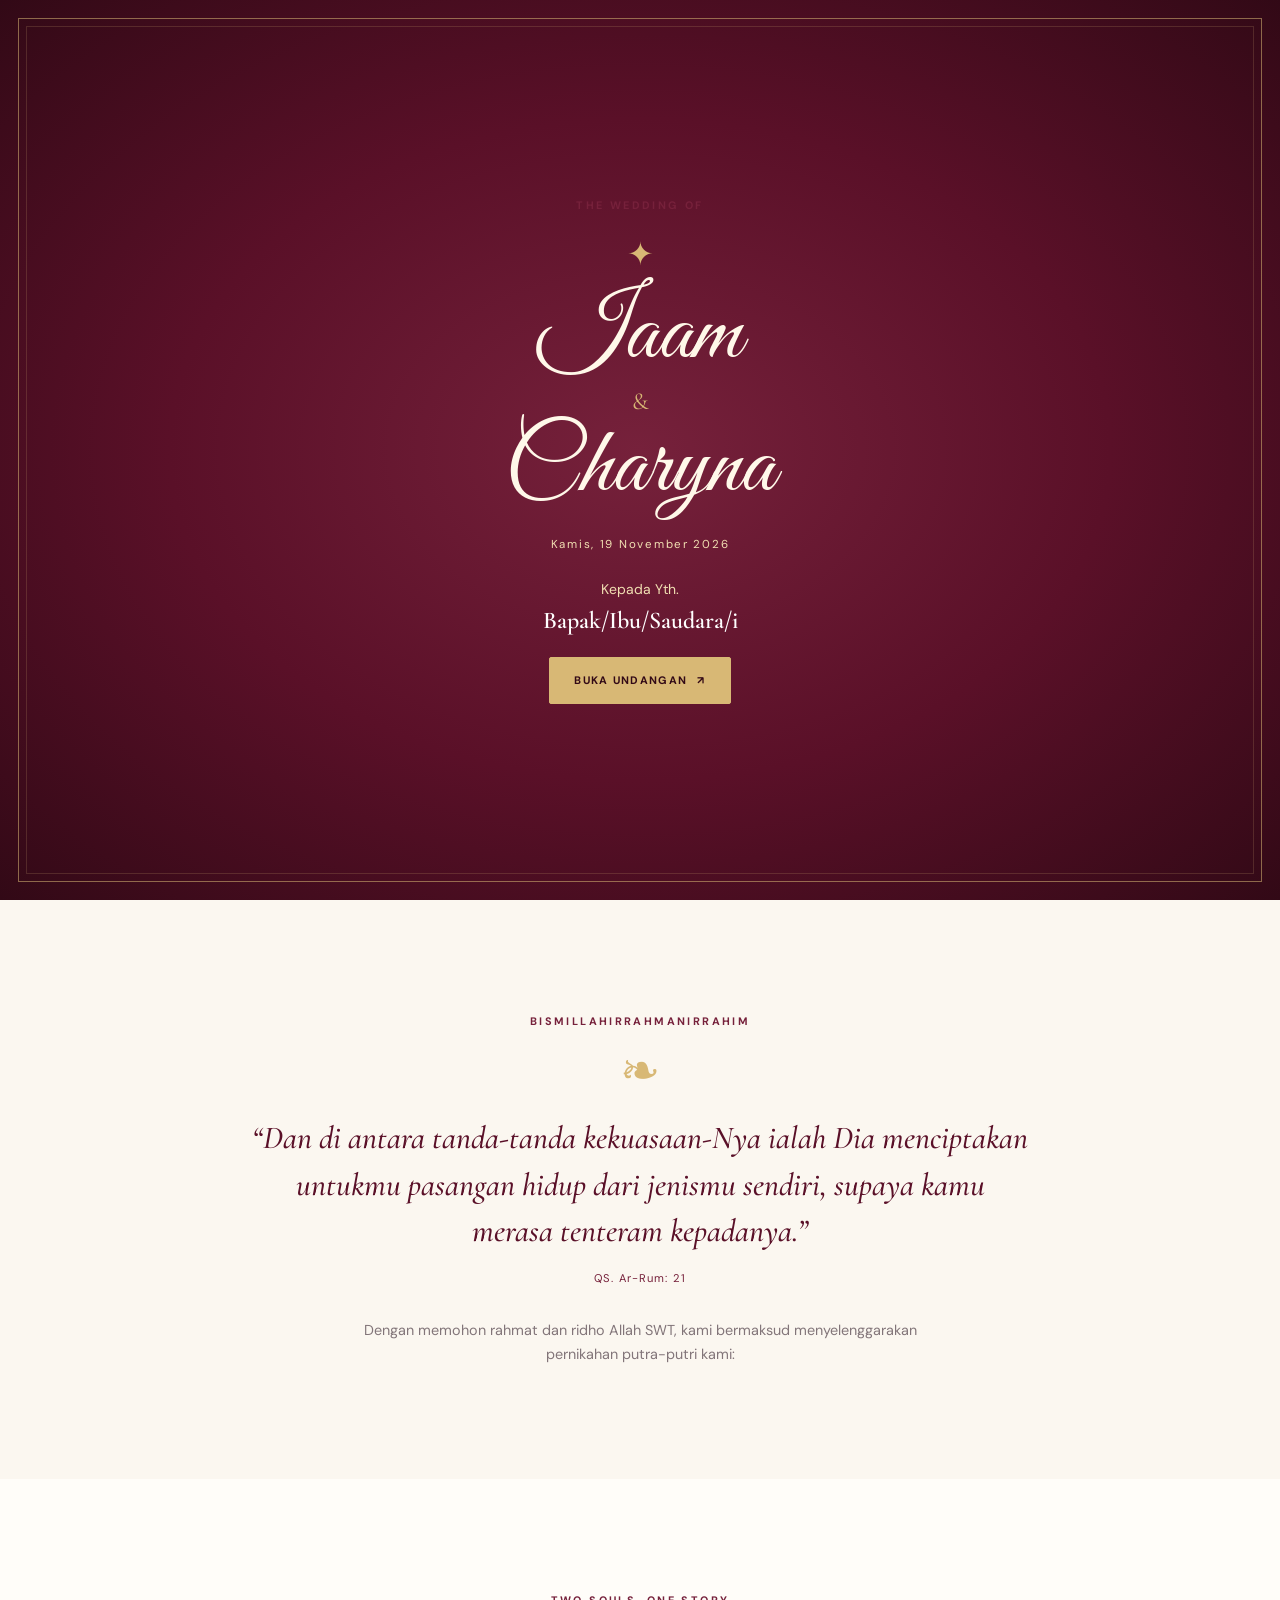
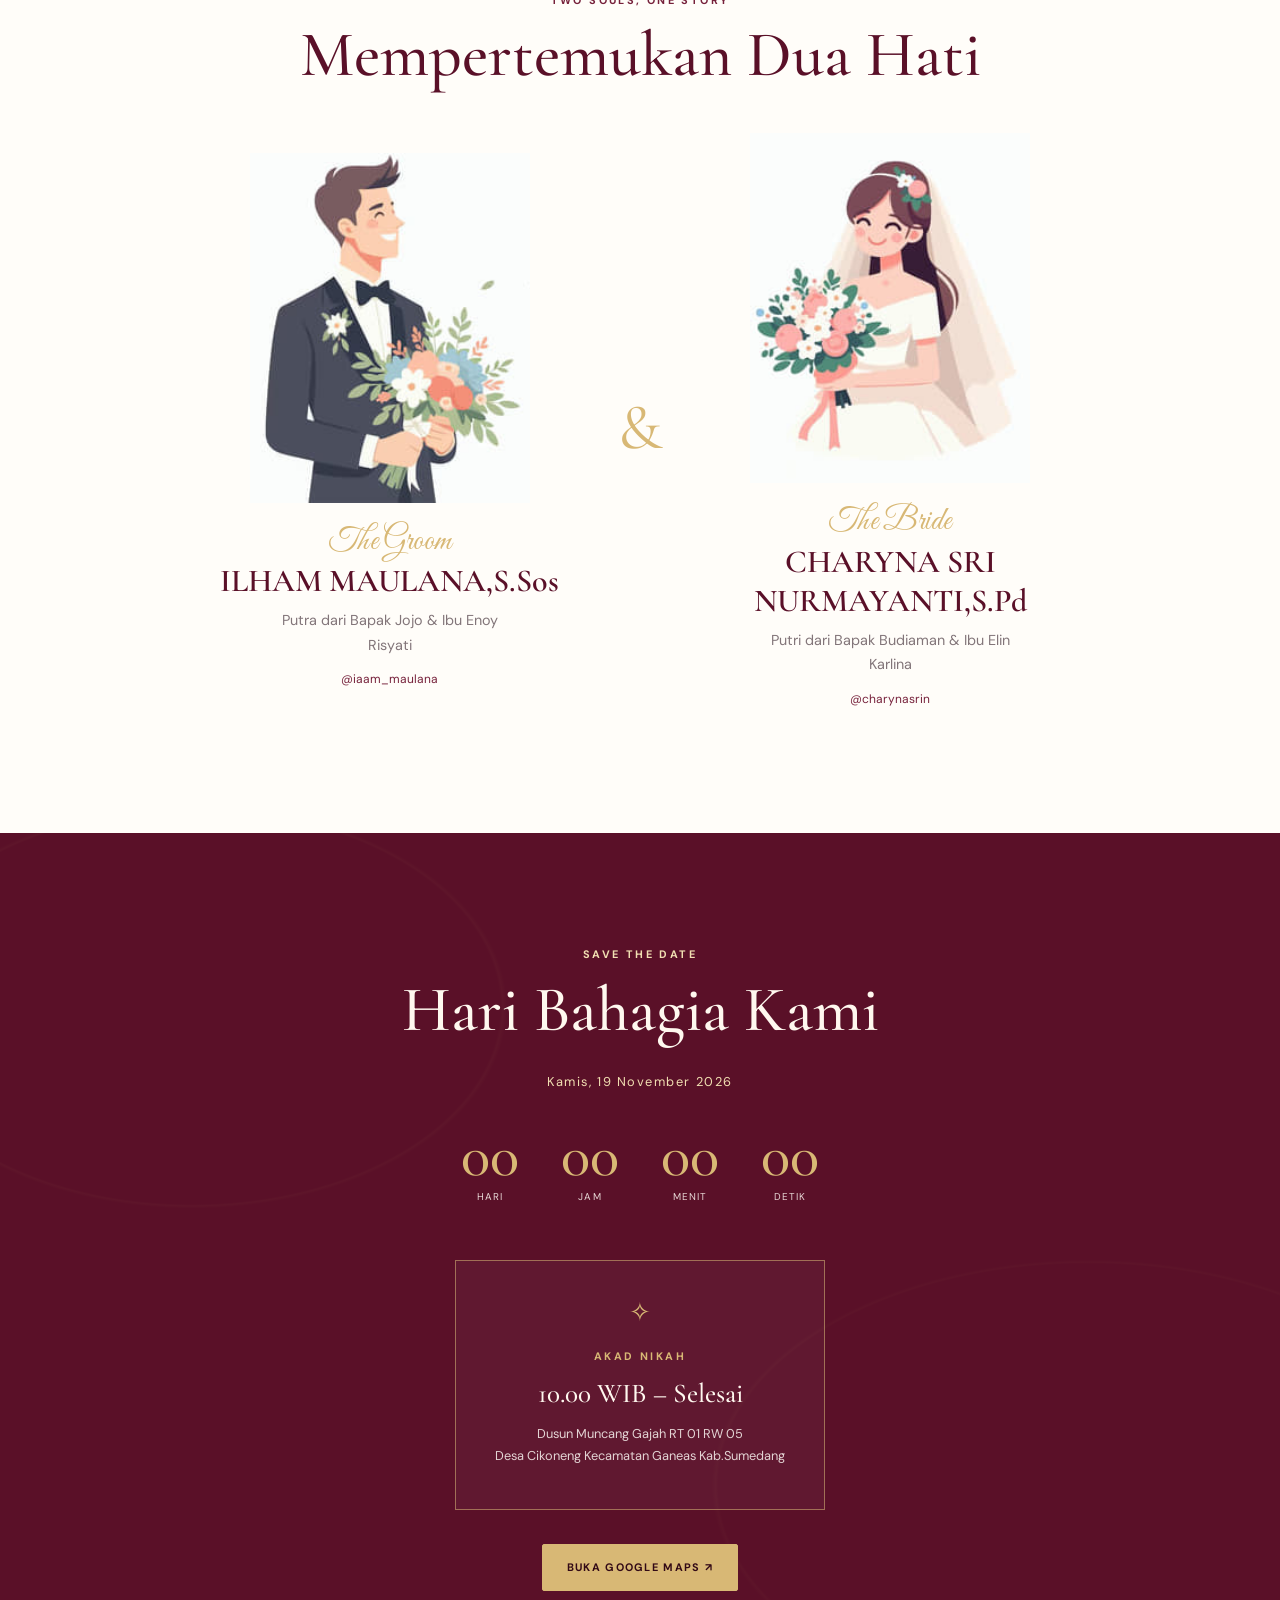
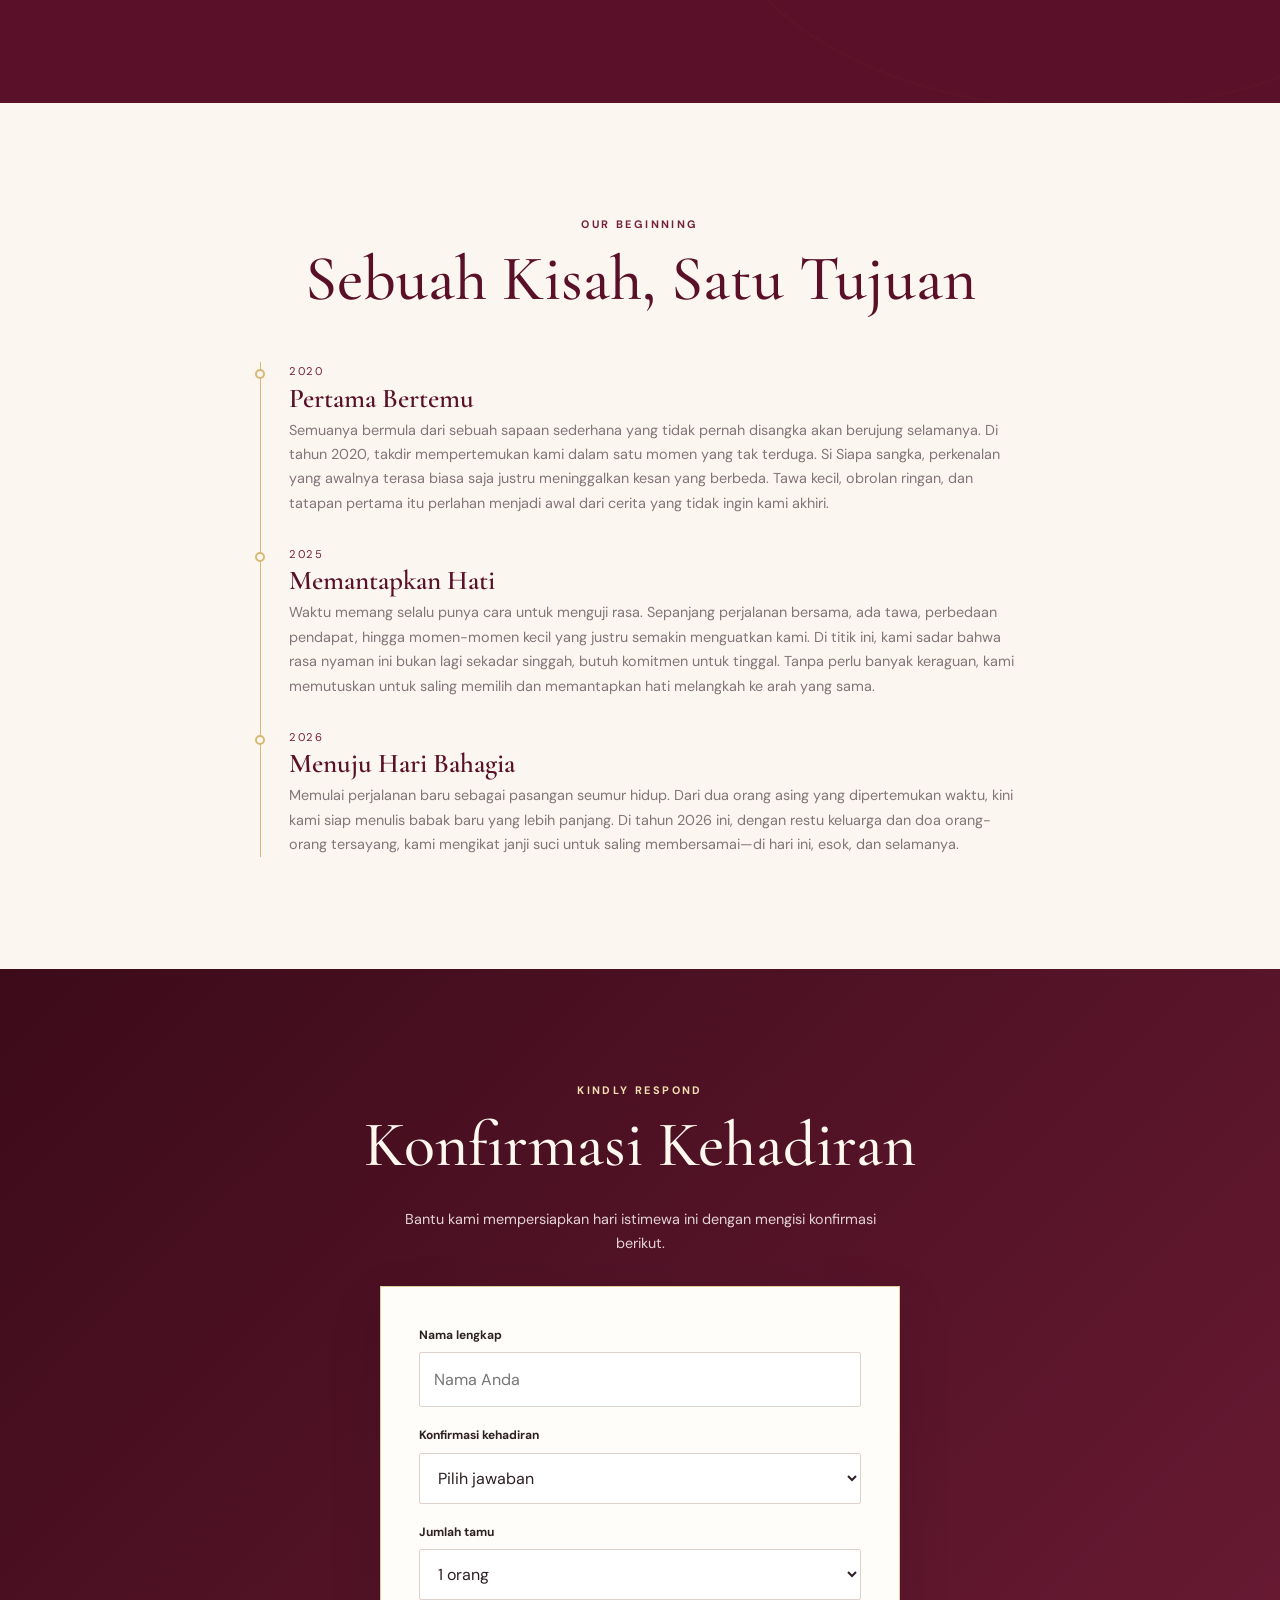
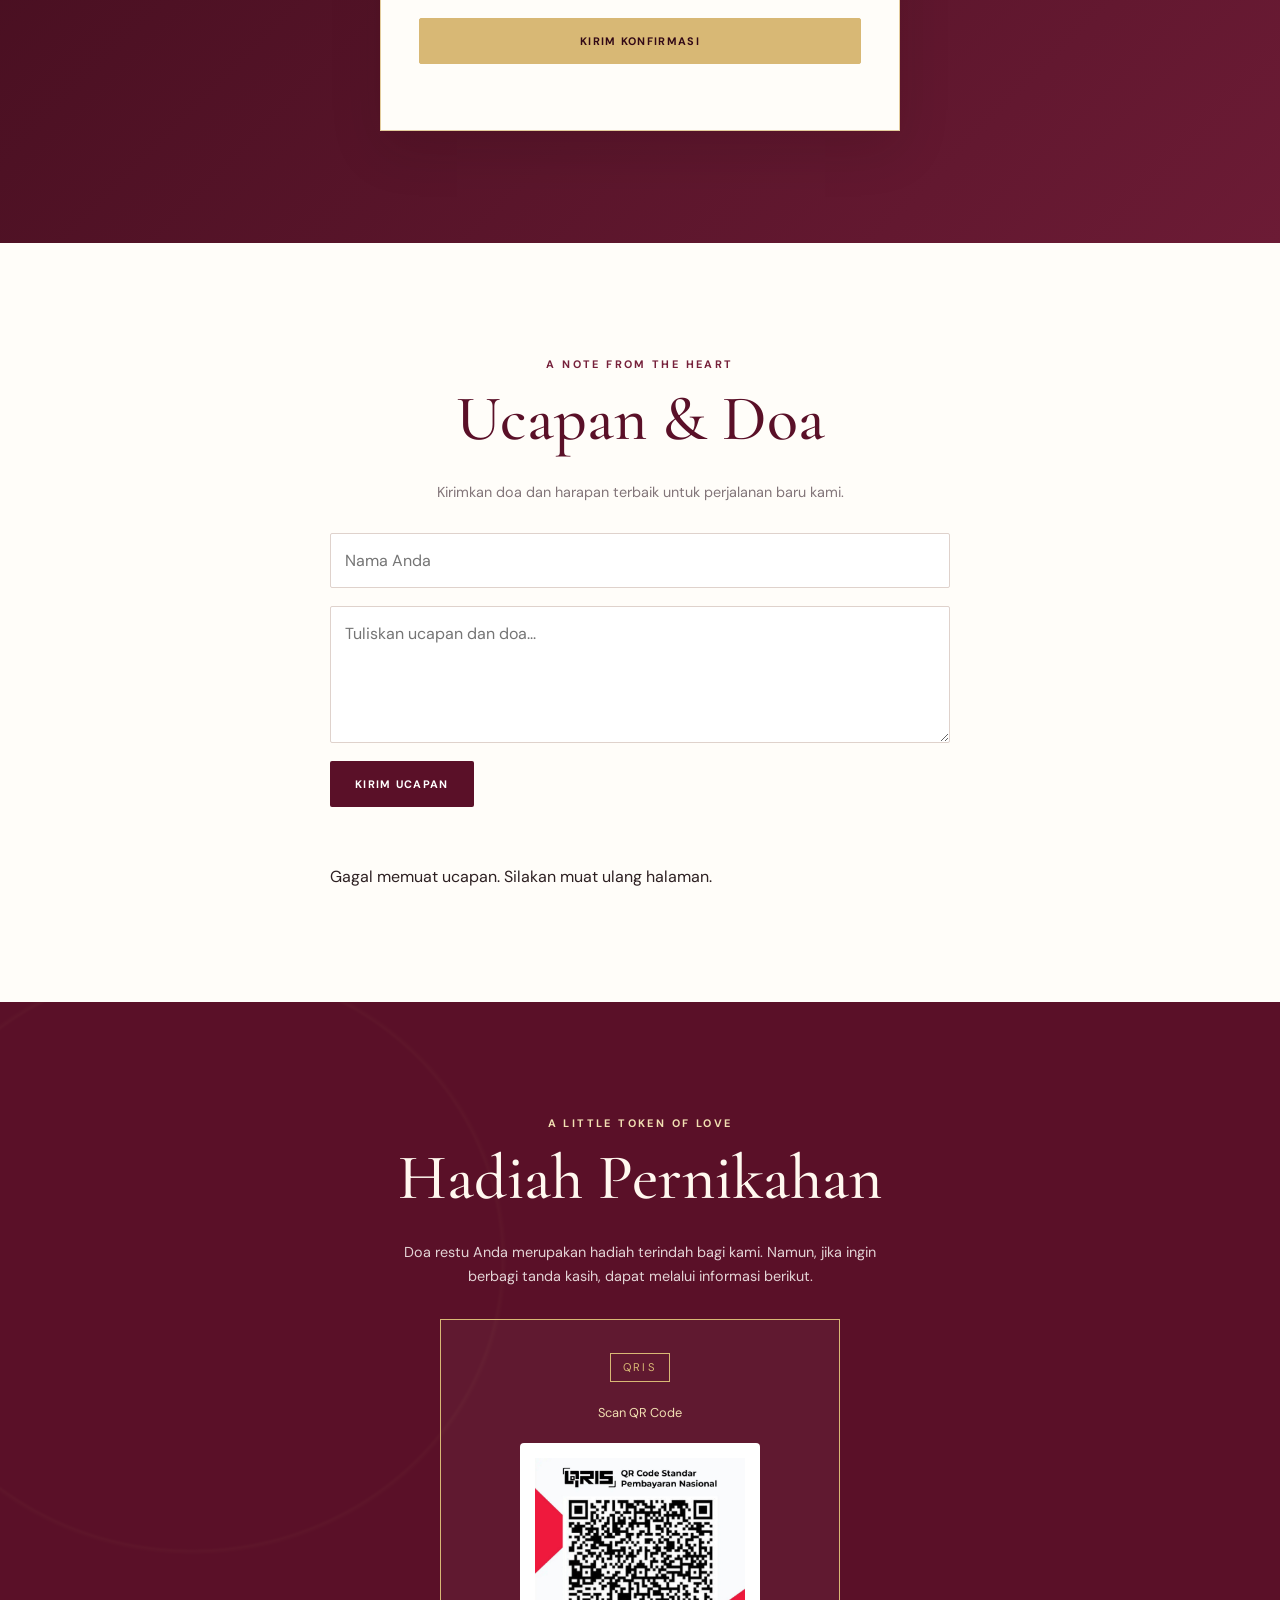
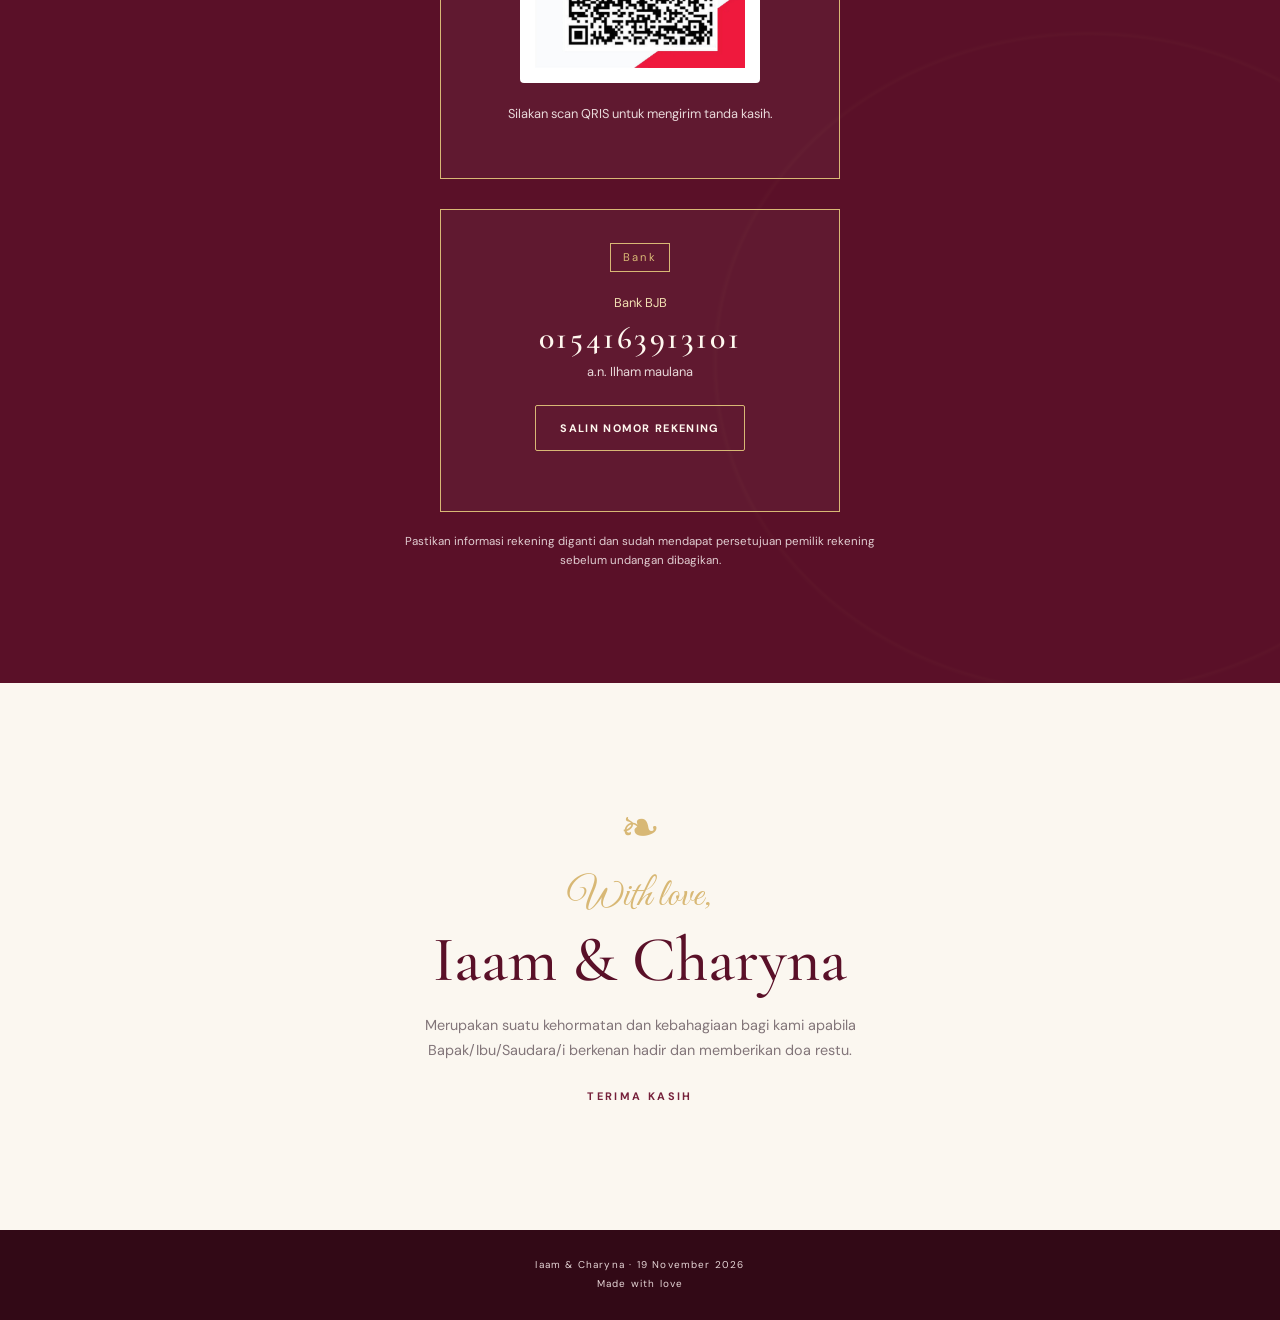
<file: index.html>
<!DOCTYPE html>
<html lang="id">
<head>
  <meta charset="UTF-8">
  <meta name="viewport" content="width=device-width, initial-scale=1.0">
  <meta name="theme-color" content="#5a1028">
  <title>Undangan Pernikahan | Iaam &amp; Charyna</title>
  <meta name="description" content="Undangan pernikahan Iaam dan Charyna. Dengan penuh kebahagiaan, kami mengundang Anda untuk hadir.">
  <link rel="preconnect" href="https://fonts.googleapis.com">
  <link rel="preconnect" href="https://fonts.gstatic.com" crossorigin>
  <link href="https://fonts.googleapis.com/css2?family=Cormorant+Garamond:wght@400;500;600;700&family=DM+Sans:wght@400;500;600;700&family=Great+Vibes&display=swap" rel="stylesheet">
  <link rel="stylesheet" href="style.css">
</head>
<body>
  <div class="intro" id="intro">
    <div class="intro-frame">
      <p class="eyebrow">THE WEDDING OF</p>
      <div class="intro-flourish" aria-hidden="true">✦</div>
      <h1><span>Iaam</span><i>&amp;</i><span>Charyna</span></h1>
      <p class="intro-date">Kamis, 19 November 2026</p>
      <div class="guest-recipient">
      <p>Kepada Yth.</p>
  <h2 id="namaTamu">Bapak/Ibu/Saudara/i</h2>
</div>

<button class="button button-gold" id="openInvitation">
  Buka Undangan <span aria-hidden="true">↗</span>
</button>
    </div>
  </div>

  <header class="hero" id="home">
    <div class="hero-shade"></div>
    <nav class="top-nav">
      <a class="monogram" href="#home" aria-label="Kembali ke atas">I<span>&amp;</span>C</a>
      <button class="music-button" id="musicToggle" aria-label="Putar musik" title="Putar atau jeda musik">♫ <span id="musicLabel">Putar Musik</span></button>
    </nav>
    <div class="hero-content">
      <p class="eyebrow light">A CELEBRATION OF LOVE</p>
      <p class="script hero-intro">The Wedding Of</p>
      <h1>Iaam <span>&amp;</span> Charyna</h1>
      <div class="gold-line"></div>
      <p class="hero-date">Kamis, 19 November 2026</p>
      <a class="button button-outline" href="#details">Lihat Undangan <span aria-hidden="true">↓</span></a>
    </div>
    <div class="hero-bottom">DENGAN CINTA, KAMI MENGUNDANG ANDA</div>
  </header>

  <main>
    <section class="quote-section section-pad">
      <p class="eyebrow">BISMILLAHIRRAHMANIRRAHIM</p>
      <div class="ornament">❧</div>
      <p class="quote">“Dan di antara tanda-tanda kekuasaan-Nya ialah Dia menciptakan untukmu pasangan hidup dari jenismu sendiri, supaya kamu merasa tenteram kepadanya.”</p>
      <p class="quote-source">QS. Ar-Rum: 21</p>
      <p class="muted intro-copy">Dengan memohon rahmat dan ridho Allah SWT, kami bermaksud menyelenggarakan pernikahan putra-putri kami:</p>
    </section>

    <section class="couple-section section-pad" id="couple">
      <p class="eyebrow">TWO SOULS, ONE STORY</p>
      <h2>Mempertemukan Dua Hati</h2>
      <div class="couple-grid">
        <article class="person-card">
          <div class="portrait portrait-one"><span>GANTI FOTO</span></div>
          <p class="script person-script">The Groom</p>
          <h3>ILHAM MAULANA,S.Sos</h3>
          <p class="muted">Putra dari Bapak Jojo &amp; Ibu Enoy Risyati</p>
          <p class="social">@iaam_maulana</p>
        </article>
        <div class="ampersand">&amp;</div>
        <article class="person-card">
          <div class="portrait portrait-two"><span>GANTI FOTO</span></div>
          <p class="script person-script">The Bride</p>
          <h3>CHARYNA SRI NURMAYANTI,S.Pd</h3>
          <p class="muted">Putri dari Bapak Budiaman &amp; Ibu Elin Karlina</p>
          <p class="social">@charynasrin</p>
        </article>
      </div>
    </section>

    <section class="countdown-section section-pad" id="details">
      <p class="eyebrow light">SAVE THE DATE</p>
      <h2>Hari Bahagia Kami</h2>
      <p class="countdown-date">Kamis, 19 November 2026</p>
      <div class="countdown" id="countdown">
        <div><strong id="days">00</strong><span>Hari</span></div>
        <div><strong id="hours">00</strong><span>Jam</span></div>
        <div><strong id="minutes">00</strong><span>Menit</span></div>
        <div><strong id="seconds">00</strong><span>Detik</span></div>
      </div>
      <div class="event-grid">
        <article class="event-card">
          <span class="event-icon">✧</span>
          <p class="eyebrow">AKAD NIKAH</p>
          <h3>10.00 WIB – Selesai</h3>
          <p>Dusun Muncang Gajah RT 01 RW 05<br>Desa Cikoneng Kecamatan Ganeas Kab.Sumedang</p>
        </article>
      </div>
      <a class="button button-gold" href="https://maps.app.goo.gl/ranh35mcagbcbJgB7?g_st=atm" target="_blank" rel="noopener">Buka Google Maps ↗</a>
    </section>

    <section class="story-section section-pad">
      <p class="eyebrow">OUR BEGINNING</p>
      <h2>Sebuah Kisah, Satu Tujuan</h2>
      <div class="story-line">
        <div class="story-item"><span class="story-dot"></span><p class="story-year">2020</p><h3>Pertama Bertemu</h3><p class="muted">Semuanya bermula dari sebuah sapaan sederhana yang tidak pernah disangka akan berujung selamanya.
Di tahun 2020, takdir mempertemukan kami dalam satu momen yang tak terduga. Si Siapa sangka, perkenalan yang awalnya terasa biasa saja justru meninggalkan kesan yang berbeda. Tawa kecil, obrolan ringan, dan tatapan pertama itu perlahan menjadi awal dari cerita yang tidak ingin kami akhiri.</p></div>
        <div class="story-item"><span class="story-dot"></span><p class="story-year">2025</p><h3>Memantapkan Hati</h3><p class="muted">Waktu memang selalu punya cara untuk menguji rasa.
Sepanjang perjalanan bersama, ada tawa, perbedaan pendapat, hingga momen-momen kecil yang justru semakin menguatkan kami. Di titik ini, kami sadar bahwa rasa nyaman ini bukan lagi sekadar singgah, butuh komitmen untuk tinggal. Tanpa perlu banyak keraguan, kami memutuskan untuk saling memilih dan memantapkan hati melangkah ke arah yang sama.</p></div>
        <div class="story-item"><span class="story-dot"></span><p class="story-year">2026</p><h3>Menuju Hari Bahagia</h3><p class="muted">Memulai perjalanan baru sebagai pasangan seumur hidup.
Dari dua orang asing yang dipertemukan waktu, kini kami siap menulis babak baru yang lebih panjang. Di tahun 2026 ini, dengan restu keluarga dan doa orang-orang tersayang, kami mengikat janji suci untuk saling membersamai—di hari ini, esok, dan selamanya.</p></div>
      </div>
    </section>

    <section class="rsvp-section section-pad" id="rsvp">
      <p class="eyebrow light">KINDLY RESPOND</p>
      <h2>Konfirmasi Kehadiran</h2>
      <p class="muted light-muted">Bantu kami mempersiapkan hari istimewa ini dengan mengisi konfirmasi berikut.</p>
      <form id="rsvpForm" class="form-card">
        <label for="guestName">Nama lengkap</label>
        <input id="guestName" name="name" type="text" placeholder="Nama Anda" required maxlength="100">
        <label for="guestStatus">Konfirmasi kehadiran</label>
        <select id="guestStatus" name="attendance" required>
          <option value="">Pilih jawaban</option>
          <option value="Hadir">Dengan senang hati hadir</option>
          <option value="Tidak hadir">Mohon maaf, belum bisa hadir</option>
        </select>
        <label for="guestCount">Jumlah tamu</label>
        <select id="guestCount" name="guests">
          <option value="1">1 orang</option><option value="2">2 orang</option><option value="3">3 orang</option><option value="4">4 orang</option>
        </select>
        <button class="button button-gold full-width" type="submit">Kirim Konfirmasi</button>
        <p class="form-message" id="rsvpMessage" role="status"></p>
      </form>
    </section>

    <section class="wishes-section section-pad" id="wishes">
      <p class="eyebrow">A NOTE FROM THE HEART</p>
      <h2>Ucapan &amp; Doa</h2>
      <p class="muted">Kirimkan doa dan harapan terbaik untuk perjalanan baru kami.</p>
      <form id="wishForm" class="wish-form">
        <input id="wishName" name="name" type="text" placeholder="Nama Anda" required maxlength="100">
        <textarea id="wishText" name="message" placeholder="Tuliskan ucapan dan doa..." required maxlength="1000" rows="4"></textarea>
        <button class="button button-burgundy" type="submit">Kirim Ucapan</button>
        <p class="form-message" id="wishMessage" role="status"></p>
      </form>
      <div class="wish-list" id="wishList">
        <p class="empty-wishes">Ucapan dari tamu akan muncul di sini setelah layanan database dihubungkan.</p>
      </div>
    </section>

    <section class="gift-section section-pad">
      <p class="eyebrow light">A LITTLE TOKEN OF LOVE</p>
      <h2>Hadiah Pernikahan</h2>
      <p class="muted light-muted">Doa restu Anda merupakan hadiah terindah bagi kami. Namun, jika ingin berbagi tanda kasih, dapat melalui informasi berikut.</p>
      <div class="gift-card qris-card">
        <div class="bank-mark">QRIS</div>
        <p class="bank-name">Scan QR Code</p>
        <div class="qris-image">
          <img src="qris.jpg" alt="QRIS Hadiah Pernikahan">
        </div>
        <p class="account-owner">
          Silakan scan QRIS untuk mengirim tanda kasih.
        </p>
      </div>
      <div class="gift-card">
        <div class="bank-mark">Bank</div>
        <p class="bank-name" id="bankName">Bank BJB</p>
        <p class="account-number" id="accountNumber">0154163913101</p>
        <p class="account-owner" id="accountOwner">a.n. Ilham maulana</p>
        <button class="button button-outline" id="copyAccount" type="button">Salin Nomor Rekening</button>
        <p class="form-message" id="copyMessage" role="status"></p>
      </div>
      
      <p class="gift-reminder">Pastikan informasi rekening diganti dan sudah mendapat persetujuan pemilik rekening sebelum undangan dibagikan.</p>
    </section>

    <section class="closing-section section-pad">
      <div class="ornament">❧</div>
      <p class="script">With love,</p>
      <h2>Iaam &amp; Charyna</h2>
      <p class="muted">Merupakan suatu kehormatan dan kebahagiaan bagi kami apabila Bapak/Ibu/Saudara/i berkenan hadir dan memberikan doa restu.</p>
      <p class="eyebrow">TERIMA KASIH</p>
    </section>
  </main>

  <footer class="footer">
    <p>Iaam &amp; Charyna · 19 November 2026</p>
    <p>Made with love</p>
  </footer>

 <audio id="weddingMusic" loop preload="auto">
  <source src="./BeautifullInWhite.mp3" type="audio/mpeg">
</audio>
  <script src="script.js"></script>
</body>
</html>
</file>
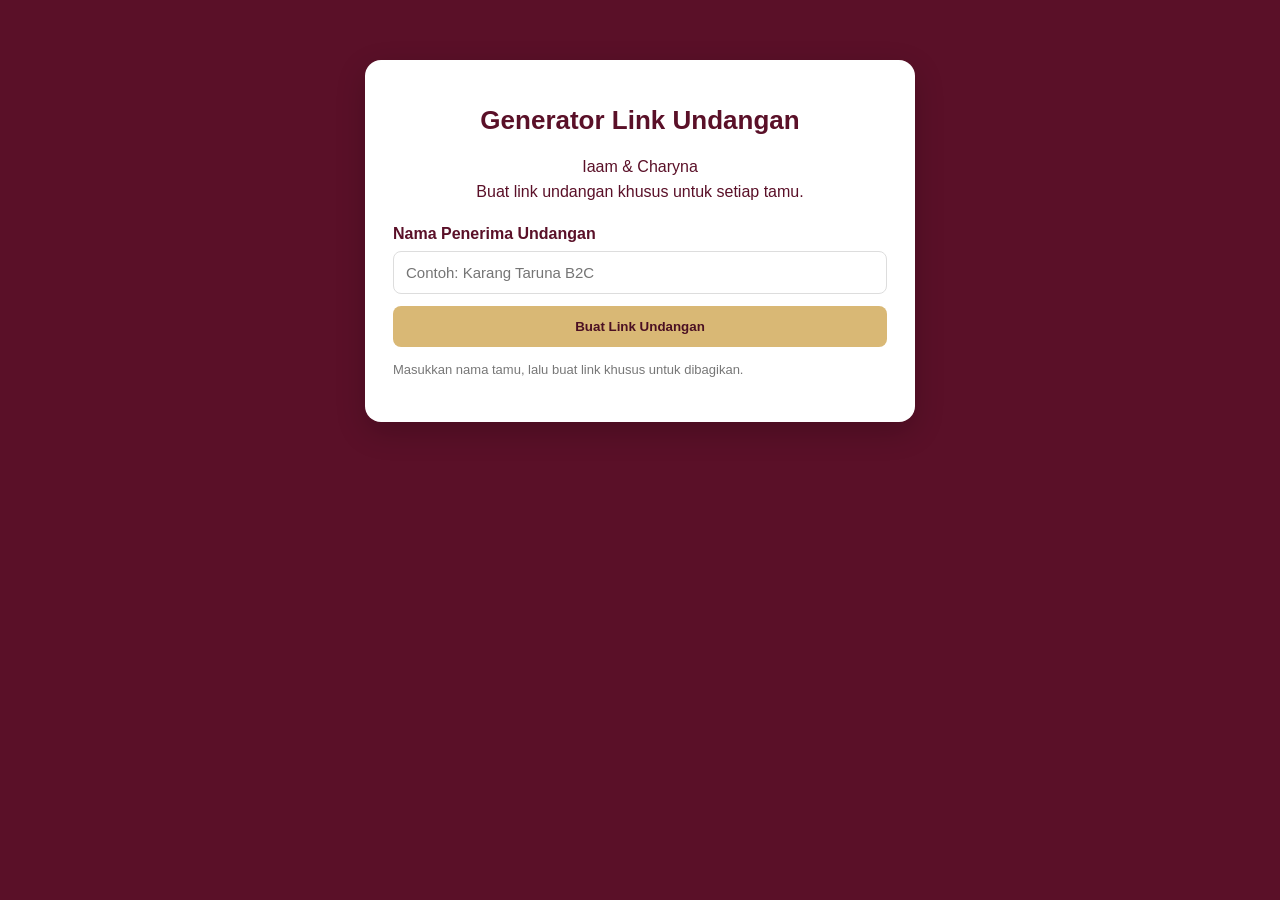
<file: generator.html>
<!DOCTYPE html>
<html lang="id">
<head>
  <meta charset="UTF-8">
  <meta name="viewport" content="width=device-width, initial-scale=1.0">
  <title>Generator Link Undangan</title>

  <style>
    * {
      box-sizing: border-box;
    }

    body {
      font-family: Arial, sans-serif;
      background: #5a1028;
      color: white;
      padding: 20px;
      margin: 0;
    }

    .container {
      max-width: 550px;
      margin: 40px auto;
      background: white;
      color: #5a1028;
      padding: 28px;
      border-radius: 16px;
      box-shadow: 0 10px 30px #0003;
    }

    h1 {
      text-align: center;
      font-size: 26px;
    }

    p {
      line-height: 1.6;
    }

    label {
      display: block;
      margin-top: 20px;
      margin-bottom: 8px;
      font-weight: bold;
    }

    input, textarea {
      width: 100%;
      padding: 12px;
      border: 1px solid #ddd;
      border-radius: 8px;
      font-size: 15px;
    }

    button {
      width: 100%;
      padding: 13px;
      margin-top: 12px;
      border: none;
      border-radius: 8px;
      background: #d9b875;
      color: #4b1023;
      font-weight: bold;
      cursor: pointer;
    }

    button:hover {
      opacity: 0.9;
    }

    .hasil {
      margin-top: 25px;
      padding: 15px;
      background: #fff8e8;
      border-radius: 10px;
      overflow-wrap: anywhere;
    }

    #linkHasil {
      font-size: 14px;
      line-height: 1.6;
    }

    .petunjuk {
      font-size: 13px;
      color: #777;
    }
  </style>
</head>

<body>

  <div class="container">
    <h1>Generator Link Undangan</h1>

    <p style="text-align:center">
      Iaam & Charyna<br>
      Buat link undangan khusus untuk setiap tamu.
    </p>

    <label for="namaTamu">Nama Penerima Undangan</label>

    <input
      type="text"
      id="namaTamu"
      placeholder="Contoh: Karang Taruna B2C"
      maxlength="100"
    >

    <button onclick="buatLink()">Buat Link Undangan</button>

    <div class="hasil" id="hasil" hidden>
      <strong>Link undangan:</strong>

      <p id="linkHasil"></p>

      <button onclick="salinLink()">Salin Link</button>

      <button onclick="kirimWhatsApp()">
        Kirim via WhatsApp
      </button>
    </div>

    <p class="petunjuk">
      Masukkan nama tamu, lalu buat link khusus untuk dibagikan.
    </p>
  </div>

  <script>
    let linkUndangan = "";

    function buatLink() {
      const nama = document.getElementById("namaTamu")
        .value.trim();

      if (!nama) {
        alert("Silakan masukkan nama penerima undangan.");
        return;
      }

      const alamatUndangan =
        "https://weddinginvitaton-web.github.io/IaamdanCharyna/";

      linkUndangan = alamatUndangan + "?to=" +
  encodeURIComponent(nama).replace(/%20/g, "+");

      document.getElementById("linkHasil").textContent =
        linkUndangan;

      document.getElementById("hasil").hidden = false;
    }

    async function salinLink() {
      try {
        await navigator.clipboard.writeText(linkUndangan);
        alert("Link undangan berhasil disalin!");
      } catch (error) {
        window.prompt("Salin link berikut:", linkUndangan);
      }
    }

    function kirimWhatsApp() {
      const nama = document.getElementById("namaTamu")
        .value.trim();

      const pesan =
        "Yth. " + nama +
        ", kami mengundang Anda untuk hadir di acara pernikahan " +
        "Iaam & Charyna.\n\n" +
        "Silakan buka undangan berikut:\n" +
        linkUndangan;

      const urlWhatsApp =
        "https://wa.me/?text=" + encodeURIComponent(pesan);

      window.open(urlWhatsApp, "_blank");
    }
  </script>

</body>
</html>
</file>
<file: style.css>
/* TEMPLATE UNDANGAN PERNIKAHAN — BURGUNDI & EMAS */
:root {
  --burgundy: #5a1028;
  --burgundy-dark: #320916;
  --wine: #76213b;
  --gold: #d8b875;
  --gold-light: #f1dfb2;
  --cream: #fbf7f0;
  --paper: #fffdf9;
  --ink: #2d2022;
  --muted: #827579;
  --line: #e8ddd7;
  --serif: "Cormorant Garamond", Georgia, serif;
  --sans: "DM Sans", Arial, sans-serif;
  --script: "Great Vibes", cursive;
}
* { box-sizing: border-box; }
html { scroll-behavior: smooth; scroll-padding-top: 20px; }
body { margin: 0; background: var(--cream); color: var(--ink); font-family: var(--sans); line-height: 1.7; }
body.locked { overflow: hidden; }
a { color: inherit; }
button, input, select, textarea { font: inherit; }
button, .button { cursor: pointer; }
.intro { position: fixed; z-index: 100; inset: 0; display: grid; place-items: center; padding: 24px; color: var(--gold-light); background: radial-gradient(ellipse at center, #76213b 0%, var(--burgundy) 52%, var(--burgundy-dark) 100%); transition: opacity .8s ease, visibility .8s ease; }
.intro::before, .intro::after { content: ""; position: absolute; inset: 18px; border: 1px solid rgba(216,184,117,.55); pointer-events: none; }
.intro::after { inset: 26px; border-color: rgba(216,184,117,.18); }
.intro.is-hidden { opacity: 0; visibility: hidden; }
.intro-frame { position: relative; z-index: 1; text-align: center; animation: rise .9s both; }
.eyebrow { font-size: .68rem; letter-spacing: .22em; font-weight: 700; color: var(--wine); margin: 0 0 12px; }
.eyebrow.light { color: var(--gold-light); }
.intro h1 { margin: 8px 0 20px; font: 400 clamp(3.5rem, 12vw, 6rem)/.88 var(--script); color: #fff8e9; }
.intro h1 span { display: block; }
.intro h1 i { display: block; font: 400 1.5rem var(--serif); color: var(--gold); margin: 10px 0; }
.intro-flourish { font-size: 2rem; color: var(--gold); margin: 12px 0; }
.intro-date { font-size: .72rem; letter-spacing: .15em; margin: 24px 0; }
.small-note { margin-top: 24px; font-size: .75rem; color: #e6d8d2; }
.hero { min-height: 100svh; position: relative; display: flex; flex-direction: column; justify-content: space-between; color: #fff8ef; text-align: center; background: linear-gradient(135deg, #260710, #6a1732 48%, #320916); overflow: hidden; }
.hero::before, .countdown-section::before, .gift-section::before { content: ""; position: absolute; inset: 0; pointer-events: none; opacity: .28; background-image: radial-gradient(ellipse at 15% 20%, transparent 0 20%, rgba(216,184,117,.12) 20.2%, transparent 20.5%), radial-gradient(ellipse at 85% 75%, transparent 0 24%, rgba(216,184,117,.1) 24.2%, transparent 24.5%); }
.hero-shade { position: absolute; inset: 0; background: linear-gradient(180deg, rgba(25,3,10,.42), rgba(25,3,10,.16) 45%, rgba(25,3,10,.72)); }
.top-nav { z-index: 1; display: flex; justify-content: space-between; align-items: center; padding: 24px clamp(20px, 5vw, 64px); }
.monogram { color: var(--gold-light); font: 600 1.5rem var(--serif); text-decoration: none; letter-spacing: .03em; }
.monogram span { color: var(--gold); font-size: 1rem; margin: 0 3px; }
.music-button { color: #fff4e6; background: rgba(255,255,255,.08); border: 1px solid rgba(241,223,178,.55); padding: 9px 14px; border-radius: 30px; font-size: .75rem; }
.hero-content { position: relative; z-index: 1; margin: auto 20px; padding: 60px 0 72px; animation: rise 1s .2s both; }
.script { font: 400 2.5rem/1.2 var(--script); color: var(--gold); margin: 0; }
.hero h1 { font: 500 clamp(3.2rem, 9vw, 7rem)/.95 var(--serif); letter-spacing: -.035em; margin: 8px 0 20px; }
.hero h1 span { color: var(--gold); font-style: italic; }
.gold-line { height: 1px; width: 100px; background: var(--gold); margin: 24px auto; }
.hero-date { letter-spacing: .18em; font-size: .75rem; margin-bottom: 30px; }
.hero-bottom { position: relative; z-index: 1; padding: 20px; font-size: .62rem; letter-spacing: .18em; color: var(--gold-light); }
.button { display: inline-flex; align-items: center; justify-content: center; gap: 10px; border: 1px solid transparent; padding: 13px 24px; border-radius: 2px; text-decoration: none; text-transform: uppercase; letter-spacing: .12em; font-size: .68rem; font-weight: 700; transition: transform .2s, background .2s; }
.button:hover { transform: translateY(-2px); }
.button-gold { color: var(--burgundy-dark); background: var(--gold); border-color: var(--gold); }
.button-outline { color: #fff8ef; border-color: var(--gold); background: transparent; }
.button-burgundy { background: var(--burgundy); color: white; }
.full-width { width: 100%; }
.section-pad { padding: clamp(64px, 9vw, 112px) 22px; }
section { position: relative; }
.quote-section, .story-section, .wishes-section, .closing-section { text-align: center; }
.quote-section { max-width: 820px; margin: auto; }
.ornament { color: var(--gold); font: 3rem var(--serif); margin: 4px 0 14px; }
.quote { font: italic 500 clamp(1.45rem, 3vw, 2rem)/1.45 var(--serif); color: var(--burgundy); margin: 0 auto 14px; }
.quote-source { font-size: .7rem; color: var(--wine); letter-spacing: .1em; }
.muted { color: var(--muted); font-size: .9rem; }
.intro-copy { margin: 30px auto 0; max-width: 560px; }
h2 { font: 500 clamp(2.4rem, 6vw, 4rem)/1.05 var(--serif); color: var(--burgundy); margin: 0 0 28px; }
.couple-section { text-align: center; background: var(--paper); }
.couple-grid { max-width: 860px; margin: 45px auto 0; display: grid; grid-template-columns: 1fr auto 1fr; align-items: center; gap: clamp(12px, 4vw, 48px); }
.person-card { min-width: 0; }
.portrait { aspect-ratio: 4/5;max-width: 280px; margin: 0 auto 20px;display: grid;place-items: center;color: #f8e7ce;background: url("weding man.jpg") center 35% / cover no-repeat;}
.portrait-two { background: url("weding woman.jpg") center 35% / cover no-repeat }.portrait span { display: none;}
.person-script { font-size: 2rem; }
.person-card h3 { font: 600 2rem var(--serif); color: var(--burgundy); margin: 0 0 8px; }
.person-card .muted { margin: 0 auto; max-width: 260px; }
.social { color: var(--wine); font-size: .75rem; }
.ampersand { color: var(--gold); font: 400 clamp(2rem, 6vw, 4rem) var(--serif); }
.countdown-section, .gift-section { background: var(--burgundy); color: #fff8ef; text-align: center; overflow: hidden; }
.countdown-section > *, .gift-section > * { position: relative; z-index: 1; }
.countdown-section h2, .gift-section h2 { color: #fff8ef; }
.countdown-date { color: var(--gold-light); letter-spacing: .12em; font-size: .8rem; }
.countdown { display: flex; justify-content: center; gap: clamp(12px, 4vw, 42px); margin: 30px 0 54px; }
.countdown div { min-width: 55px; display: flex; flex-direction: column; }
.countdown strong { font: 500 clamp(2.3rem, 6vw, 3.8rem) var(--serif); color: var(--gold); line-height: 1.1; }
.countdown span { font-size: .62rem; color: #e9d9d7; letter-spacing: .12em; text-transform: uppercase; }
.event-grid { display: grid; grid-template-columns: repeat(2, minmax(0, 1fr)); gap: 18px; max-width: 760px; margin: 0 auto 34px; }
.event-card { padding: 30px 20px; border: 1px solid rgba(216,184,117,.55); background: rgba(255,255,255,.035); }
.event-icon { color: var(--gold); font-size: 1.6rem; }
.event-card .eyebrow { color: var(--gold); margin-top: 12px; }
.event-card h3 { font: 500 1.7rem var(--serif); margin: 6px 0; }
.event-card p:last-child { color: #e3d4d4; font-size: .8rem; }
.story-section { background: var(--cream); }
.story-line { max-width: 760px; margin: 50px auto 0; text-align: left; border-left: 1px solid var(--gold); padding-left: 28px; }
.story-item { position: relative; padding: 0 0 30px; }
.story-item:last-child { padding-bottom: 0; }
.story-dot { position: absolute; width: 10px; height: 10px; border: 2px solid var(--gold); background: var(--cream); border-radius: 50%; left: -34px; top: 7px; }
.story-year { color: var(--wine); font-size: .7rem; letter-spacing: .15em; margin: 0; }
.story-item h3 { font: 600 1.7rem var(--serif); color: var(--burgundy); margin: 0; }
.story-item .muted { margin: 3px 0 0; }
.rsvp-section { background: #eee3dd; text-align: center; }
.rsvp-section h2 { color: #fff8ef; }
.rsvp-section { background: linear-gradient(135deg, #3c0b1a, #6c1b35); color: #fff8ef; }
.light-muted { color: #e3d3d5; max-width: 520px; margin: 0 auto 30px; }
.form-card { text-align: left; max-width: 520px; margin: auto; padding: clamp(22px, 5vw, 38px); background: var(--paper); color: var(--ink); border: 1px solid rgba(216,184,117,.7); box-shadow: 0 18px 50px rgba(22,2,8,.12); }
label { display: block; font-size: .75rem; font-weight: 700; margin: 0 0 7px; }
input, select, textarea { display: block; width: 100%; padding: 13px 14px; margin: 0 0 18px; border: 1px solid #dfd2cc; border-radius: 2px; background: #fff; color: var(--ink); outline-color: var(--gold); }
textarea { resize: vertical; }
.form-message { font-size: .8rem; min-height: 1.2em; margin: 12px 0 0; color: var(--wine); }
.wishes-section { background: var(--paper); }
.wish-form { max-width: 620px; margin: 28px auto; text-align: left; }
.wish-list {
  max-width: 620px;
  max-height: 350px;
  margin: 24px auto 0;
  text-align: left;
  overflow-y: auto;
  overflow-x: hidden;
  padding: 0 10px 0 0;
  scroll-behavior: smooth;
  scrollbar-width: thin;
  scrollbar-color: #d8b875 #fbf7f0;
}

/* Tampilan scrollbar */
.wish-list::-webkit-scrollbar {
  width: 6px;
}

.wish-list::-webkit-scrollbar-track {
  background: #fbf7f0;
  border-radius: 10px;
}

.wish-list::-webkit-scrollbar-thumb {
  background: #d8b875;
  border-radius: 10px;
}

.wish-list::-webkit-scrollbar-thumb:hover {
  background: #76213b;
}
.wish-entry { background: var(--cream); border-left: 2px solid var(--gold); padding: 16px 18px; margin-bottom: 12px; }
.wish-entry strong { font: 600 1.25rem var(--serif); color: var(--burgundy); }
.wish-entry p { margin: 5px 0 0; white-space: pre-wrap; overflow-wrap: anywhere; font-size: .9rem; }
.empty-wishes { color: var(--muted); font-size: .85rem; text-align: center; }
.gift-card { max-width: 400px; margin: 30px auto 18px; padding: 32px 22px; border: 1px solid var(--gold); background: rgba(255,255,255,.04); }
.bank-mark { display: inline-block; border: 1px solid var(--gold); color: var(--gold); padding: 4px 12px; letter-spacing: .18em; font-size: .7rem; }
.bank-name { margin: 20px 0 0; font-size: .8rem; color: var(--gold-light); }
.account-number { font: 600 2rem var(--serif); letter-spacing: .08em; margin: 4px 0; }
.account-owner { color: #e8d8d9; font-size: .8rem; margin: 0 0 22px; }
.gift-reminder { max-width: 500px; margin: 20px auto 0; font-size: .72rem; color: #e1cdd1; }
.closing-section { max-width: 750px; margin: auto; }
.closing-section .script { font-size: 2.5rem; }
.closing-section h2 { margin: 6px 0 20px; }
.closing-section .muted { max-width: 560px; margin: 0 auto 25px; }
.footer { text-align: center; padding: 24px 12px; background: var(--burgundy-dark); color: #e6d6d7; font-size: .62rem; letter-spacing: .12em; }
.footer p { margin: 3px; }
@keyframes rise { from { opacity: 0; transform: translateY(18px); } to { opacity: 1; transform: translateY(0); } }
@media (max-width: 620px) {
  .section-pad { padding: 64px 18px; }
  .couple-grid { grid-template-columns: 1fr; gap: 24px; }
  .ampersand { line-height: .7; }
  .person-card { max-width: 320px; margin: auto; }
  .portrait { width: min(100%, 240px); }
  .event-grid { grid-template-columns: 1fr; }
  .hero h1 { font-size: clamp(3rem, 14vw, 5rem); }
  .countdown { gap: 14px; }
  .countdown div { min-width: 48px; }
  .countdown strong { font-size: 2.25rem; }
  .hero-date { font-size: .65rem; }
}
@media (prefers-reduced-motion: reduce) {
  *, *::before, *::after { scroll-behavior: auto !important; animation-duration: .01ms !important; transition-duration: .01ms !important; }
}
/* Memusatkan kartu akad nikah */
.event-grid {
  display: flex;
  justify-content: center;
  align-items: center;
  width: 100%;
}

.event-card {
  width: 100%;
  max-width: 370px;
  margin-left: auto;
  margin-right: auto;
  text-align: center;
}

.guest-recipient {
  margin: 24px 0;
  text-align: center;
}

.guest-recipient p {
  margin-bottom: 6px;
  font-size: 14px;
}

.guest-recipient h2 {
  margin: 0;
  font-size: 24px;
  font-weight: 600;
  color: #ffffff;
  overflow-wrap: anywhere;
}

.qris-card {
  margin-top: 30px;
  text-align: center;
}

.qris-image {
  background: #fff;
  padding: 15px;
  width: 240px;
  max-width: 85%;
  margin: 20px auto;
  border-radius: 4px;
}

.qris-image img {
  display: block;
  width: 100%;
  height: auto;
}

.qris-note {
  max-width: 450px;
  margin: 15px auto 0;
  line-height: 1.7;
  font-size: 13px;
}
</file>
